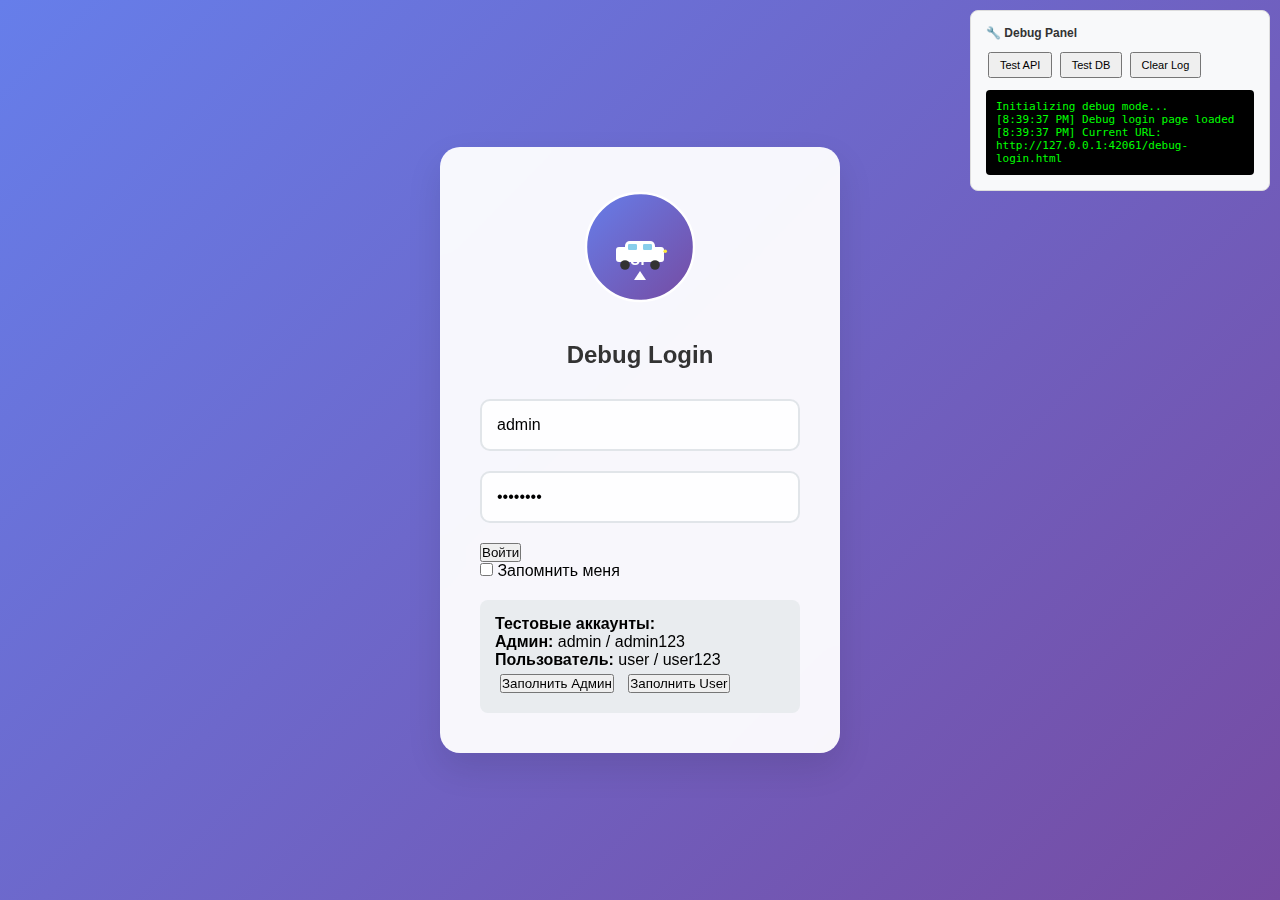
<file: debug-login.html>
<!DOCTYPE html>
<html lang="ru">
<head>
    <meta charset="UTF-8">
    <meta name="viewport" content="width=device-width, initial-scale=1.0">
    <title>Debug Login - UpTaxi Portal</title>
    <link rel="stylesheet" href="styles.css">
    <style>
        .debug-panel {
            position: fixed;
            top: 10px;
            right: 10px;
            background: #f8f9fa;
            border: 1px solid #ddd;
            padding: 15px;
            border-radius: 8px;
            max-width: 300px;
            font-size: 12px;
            z-index: 1000;
        }
        .debug-panel h4 {
            margin: 0 0 10px 0;
            color: #333;
        }
        .debug-log {
            background: #000;
            color: #0f0;
            padding: 10px;
            border-radius: 4px;
            max-height: 200px;
            overflow-y: auto;
            font-family: monospace;
            font-size: 11px;
        }
        .test-buttons {
            margin: 10px 0;
        }
        .test-buttons button {
            margin: 2px;
            padding: 5px 10px;
            font-size: 11px;
        }
    </style>
</head>
<body>
    <div class="debug-panel">
        <h4>🔧 Debug Panel</h4>
        <div class="test-buttons">
            <button onclick="testAPI()">Test API</button>
            <button onclick="testDB()">Test DB</button>
            <button onclick="clearLog()">Clear Log</button>
        </div>
        <div class="debug-log" id="debugLog">
            Initializing debug mode...<br>
        </div>
    </div>

    <div class="login-container">
        <div class="login-form">
            <div class="logo">
                <img src="public/logo-uptaxi.svg" alt="UpTaxi Logo">
            </div>
            <h2>Debug Login</h2>
            <form id="loginForm">
                <div class="form-group">
                    <input type="text" id="username" placeholder="Логин" value="admin" required>
                </div>
                <div class="form-group">
                    <input type="password" id="password" placeholder="Пароль" value="admin123" required>
                </div>
                <button type="submit">Войти</button>
                <div class="remember-me">
                    <input type="checkbox" id="remember">
                    <label for="remember">Запомнить меня</label>
                </div>
                <div id="error-message" class="error-message"></div>
            </form>
            
            <div style="margin-top: 20px; padding: 15px; background: #e9ecef; border-radius: 8px;">
                <h4>Тестовые аккаунты:</h4>
                <p><strong>Админ:</strong> admin / admin123</p>
                <p><strong>Пользователь:</strong> user / user123</p>
                <button onclick="fillAdmin()" style="margin: 5px;">Заполнить Админ</button>
                <button onclick="fillUser()" style="margin: 5px;">Заполнить User</button>
            </div>
        </div>
    </div>

    <script>
        // Debug функции
        function log(message) {
            const debugLog = document.getElementById('debugLog');
            const timestamp = new Date().toLocaleTimeString();
            debugLog.innerHTML += `[${timestamp}] ${message}<br>`;
            debugLog.scrollTop = debugLog.scrollHeight;
            console.log(message);
        }

        function clearLog() {
            document.getElementById('debugLog').innerHTML = '';
        }

        function fillAdmin() {
            document.getElementById('username').value = 'admin';
            document.getElementById('password').value = 'admin123';
            log('Filled admin credentials');
        }

        function fillUser() {
            document.getElementById('username').value = 'user';
            document.getElementById('password').value = 'user123';
            log('Filled user credentials');
        }

        async function testAPI() {
            log('Testing API connection...');
            try {
                const response = await fetch('/api/test-auth.php');
                const data = await response.json();
                log('API Response: ' + JSON.stringify(data));
            } catch (error) {
                log('API Error: ' + error.message);
            }
        }

        async function testDB() {
            log('Testing database connection...');
            try {
                const response = await fetch('/api/simple-auth.php', {
                    method: 'POST',
                    headers: { 'Content-Type': 'application/json' },
                    body: JSON.stringify({ username: 'test', password: 'test' })
                });
                const data = await response.json();
                log('DB Test Response: ' + JSON.stringify(data));
            } catch (error) {
                log('DB Error: ' + error.message);
            }
        }

        // Инициализация
        log('Debug login page loaded');
        log('Current URL: ' + window.location.href);
    </script>
    
    <script src="js/debug-auth.js"></script>
</body>
</html>
</file>
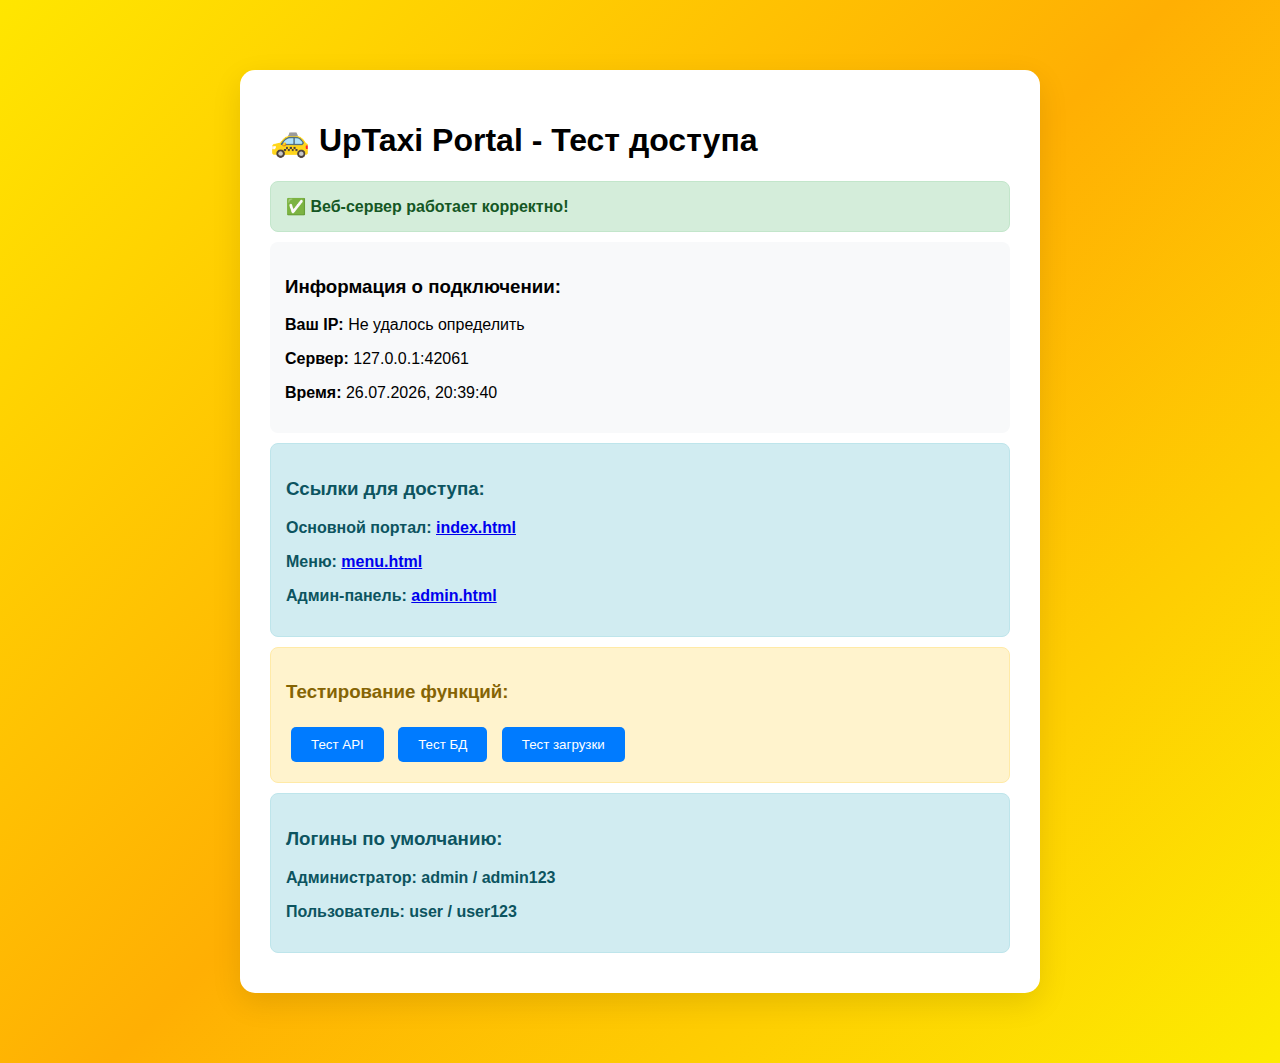
<file: test-page.html>
<!DOCTYPE html>
<html lang="ru">
<head>
    <meta charset="UTF-8">
    <meta name="viewport" content="width=device-width, initial-scale=1.0">
    <title>Тест доступа - UpTaxi Portal</title>
    <style>
        body {
            font-family: Arial, sans-serif;
            max-width: 800px;
            margin: 50px auto;
            padding: 20px;
            background: linear-gradient(135deg, #ffe600 0%, #ffaf03 50%, #fdec01 100%);
        }
        .container {
            background: white;
            padding: 30px;
            border-radius: 15px;
            box-shadow: 0 10px 30px rgba(0,0,0,0.1);
        }
        .status {
            padding: 15px;
            margin: 10px 0;
            border-radius: 8px;
            font-weight: bold;
        }
        .success { background: #d4edda; color: #155724; border: 1px solid #c3e6cb; }
        .info { background: #d1ecf1; color: #0c5460; border: 1px solid #bee5eb; }
        .warning { background: #fff3cd; color: #856404; border: 1px solid #ffeaa7; }
        button {
            background: #007bff;
            color: white;
            border: none;
            padding: 10px 20px;
            border-radius: 5px;
            cursor: pointer;
            margin: 5px;
        }
        button:hover { background: #0056b3; }
        .ip-info { background: #f8f9fa; padding: 15px; border-radius: 8px; margin: 10px 0; }
    </style>
</head>
<body>
    <div class="container">
        <h1>🚕 UpTaxi Portal - Тест доступа</h1>
        
        <div class="status success">
            ✅ Веб-сервер работает корректно!
        </div>
        
        <div class="ip-info">
            <h3>Информация о подключении:</h3>
            <p><strong>Ваш IP:</strong> <span id="clientIP">Загрузка...</span></p>
            <p><strong>Сервер:</strong> <span id="serverInfo">Загрузка...</span></p>
            <p><strong>Время:</strong> <span id="currentTime"></span></p>
        </div>
        
        <div class="status info">
            <h3>Ссылки для доступа:</h3>
            <p><strong>Основной портал:</strong> <a href="index.html">index.html</a></p>
            <p><strong>Меню:</strong> <a href="menu.html">menu.html</a></p>
            <p><strong>Админ-панель:</strong> <a href="admin.html">admin.html</a></p>
        </div>
        
        <div class="status warning">
            <h3>Тестирование функций:</h3>
            <button onclick="testAPI()">Тест API</button>
            <button onclick="testDatabase()">Тест БД</button>
            <button onclick="testUpload()">Тест загрузки</button>
            <div id="testResults"></div>
        </div>
        
        <div class="status info">
            <h3>Логины по умолчанию:</h3>
            <p><strong>Администратор:</strong> admin / admin123</p>
            <p><strong>Пользователь:</strong> user / user123</p>
        </div>
    </div>

    <script>
        // Получить информацию о клиенте
        document.getElementById('currentTime').textContent = new Date().toLocaleString('ru-RU');
        
        // Получить IP клиента
        fetch('https://api.ipify.org?format=json')
            .then(response => response.json())
            .then(data => {
                document.getElementById('clientIP').textContent = data.ip;
            })
            .catch(() => {
                document.getElementById('clientIP').textContent = 'Не удалось определить';
            });
        
        // Информация о сервере
        document.getElementById('serverInfo').textContent = window.location.host;
        
        // Тестирование функций
        function testAPI() {
            const results = document.getElementById('testResults');
            results.innerHTML = '<p>Тестирование API...</p>';
            
            fetch('/api/config.php')
                .then(response => {
                    if (response.ok) {
                        results.innerHTML = '<p style="color: green;">✅ API доступно</p>';
                    } else {
                        results.innerHTML = '<p style="color: orange;">⚠️ API недоступно</p>';
                    }
                })
                .catch(() => {
                    results.innerHTML = '<p style="color: red;">❌ Ошибка подключения к API</p>';
                });
        }
        
        function testDatabase() {
            const results = document.getElementById('testResults');
            results.innerHTML = '<p>Тестирование базы данных...</p>';
            
            fetch('/api/auth.php/test', { method: 'GET' })
                .then(response => {
                    if (response.ok) {
                        results.innerHTML = '<p style="color: green;">✅ База данных доступна</p>';
                    } else {
                        results.innerHTML = '<p style="color: orange;">⚠️ База данных недоступна</p>';
                    }
                })
                .catch(() => {
                    results.innerHTML = '<p style="color: red;">❌ Ошибка подключения к БД</p>';
                });
        }
        
        function testUpload() {
            const results = document.getElementById('testResults');
            results.innerHTML = '<p>Проверка директории загрузок...</p>';
            
            fetch('/uploads/')
                .then(response => {
                    if (response.status === 403 || response.status === 200) {
                        results.innerHTML = '<p style="color: green;">✅ Директория загрузок доступна</p>';
                    } else {
                        results.innerHTML = '<p style="color: orange;">⚠️ Проблемы с директорией загрузок</p>';
                    }
                })
                .catch(() => {
                    results.innerHTML = '<p style="color: red;">❌ Директория загрузок недоступна</p>';
                });
        }
    </script>
</body>
</html>
</file>
<file: styles.css>
* {
  margin: 0;
  padding: 0;
  box-sizing: border-box;
}

body {
  font-family: "Segoe UI", Tahoma, Geneva, Verdana, sans-serif;
  background: linear-gradient(135deg, #667eea 0%, #764ba2 100%);
  min-height: 100vh;
  display: flex;
  align-items: center;
  justify-content: center;
}

.login-container {
  background: rgba(255, 255, 255, 0.95);
  padding: 40px;
  border-radius: 20px;
  box-shadow: 0 15px 35px rgba(0, 0, 0, 0.1);
  backdrop-filter: blur(10px);
  width: 100%;
  max-width: 400px;
}

.logo {
  text-align: center;
  margin-bottom: 30px;
}

.logo img {
  max-width: 120px;
  height: auto;
}

h2 {
  text-align: center;
  color: #333;
  margin-bottom: 30px;
  font-weight: 600;
}

.form-group {
  margin-bottom: 20px;
}

input[type="text"],
input[type="password"] {
  width: 100%;
  padding: 15px;
  border: 2px solid #e1e5e9;
  border-radius: 10px;
  font-size: 16px;
  transition: border-color 0.3s ease;
  background: rgba(255, 255, 255, 0.8);
}

input[type="text"]:focus,
input[type="password"]:focus {
  outline: none;
  border-color: #667eea;
  box-shadow: 0 0 0 3px rgba(102, 126, 234, 0.1);
}

.login-btn {
  width: 100%;
  padding: 15px;
  background: linear-gradient(135deg, #667eea 0%, #764ba2 100%);
  color: white;
  border: none;
  border-radius: 10px;
  font-size: 16px;
  font-weight: 600;
  cursor: pointer;
  transition: transform 0.2s ease, box-shadow 0.2s ease;
}

.login-btn:hover {
  transform: translateY(-2px);
  box-shadow: 0 8px 25px rgba(102, 126, 234, 0.3);
}

.login-btn:active {
  transform: translateY(0);
}

.error-message {
  color: #e74c3c;
  text-align: center;
  margin-top: 15px;
  font-size: 14px;
  padding: 10px;
  background: rgba(231, 76, 60, 0.1);
  border-radius: 8px;
  border: 1px solid rgba(231, 76, 60, 0.2);
  display: none;
}

.error-message:not(:empty) {
  display: block;
}

/* Responsive design */
@media (max-width: 480px) {
  .login-container {
    margin: 20px;
    padding: 30px 20px;
  }

  input[type="text"],
  input[type="password"],
  .login-btn {
    padding: 12px;
    font-size: 14px;
  }
}
</file>
